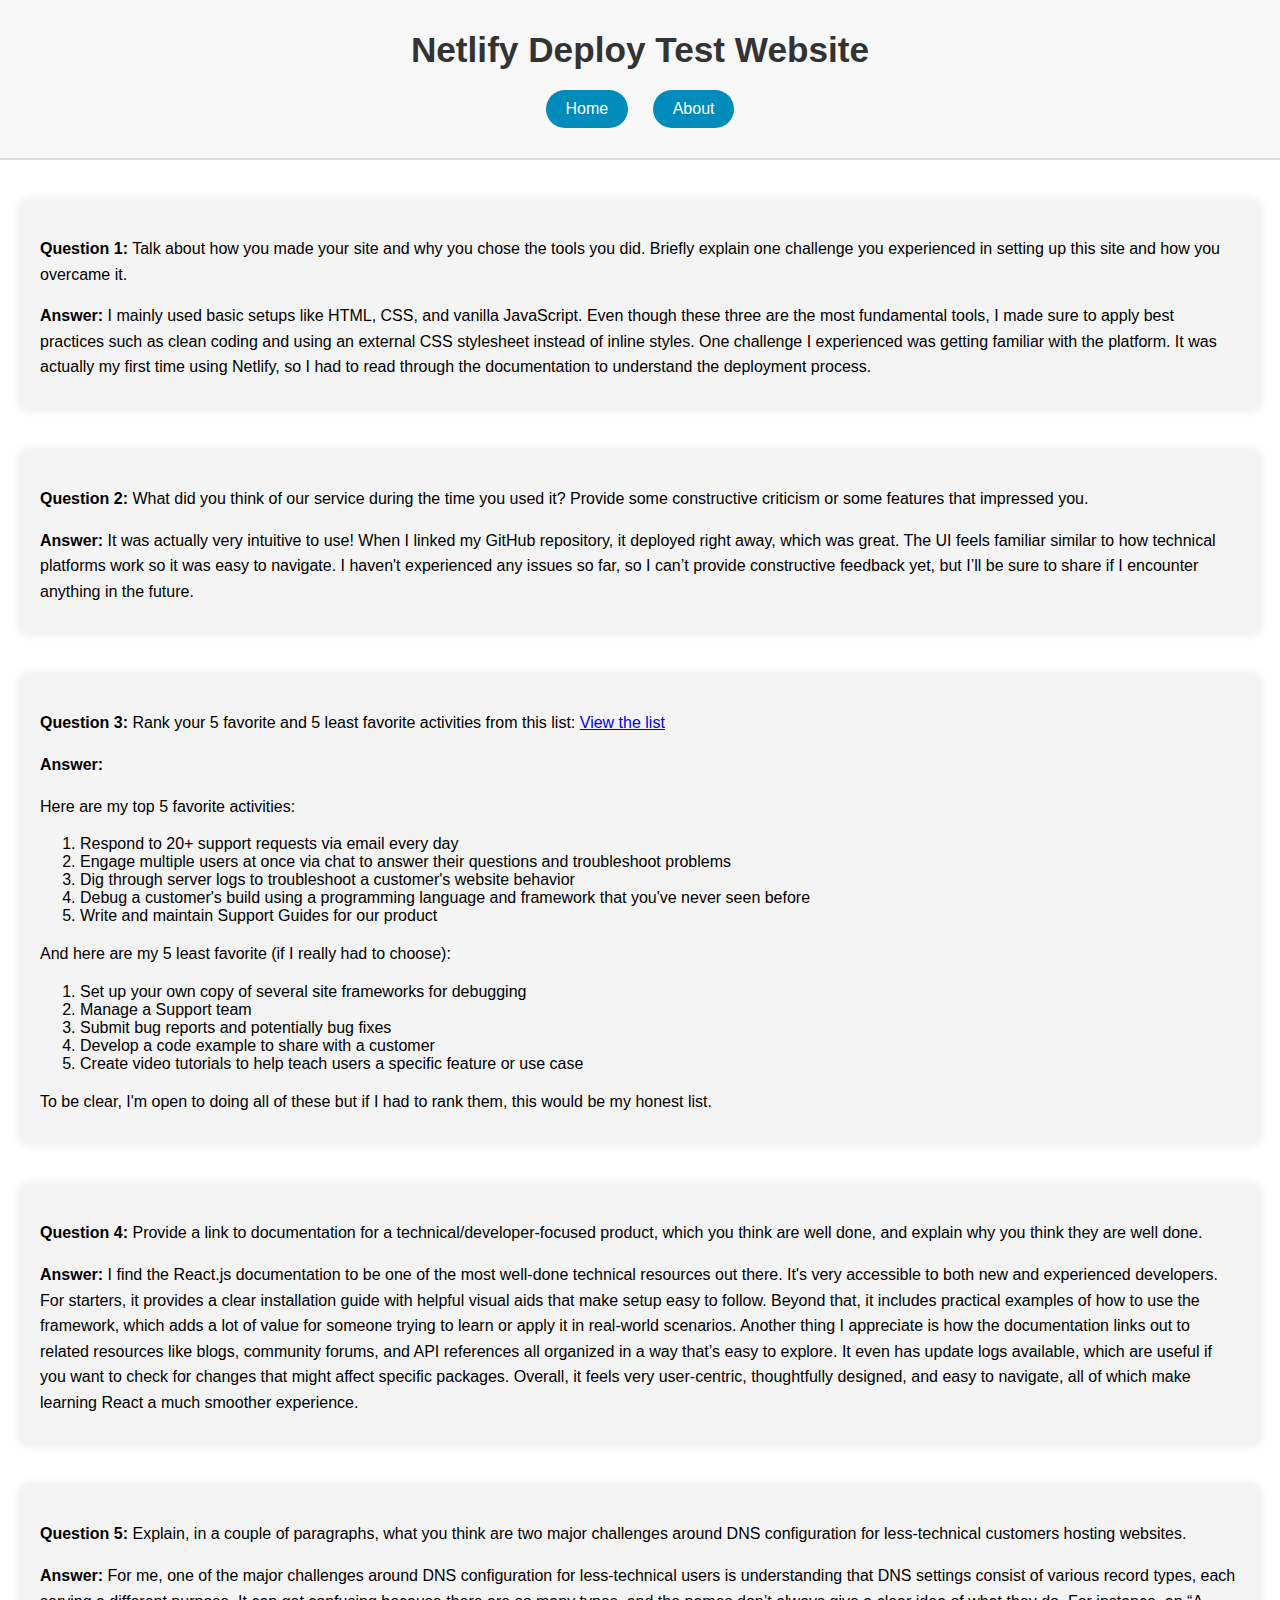
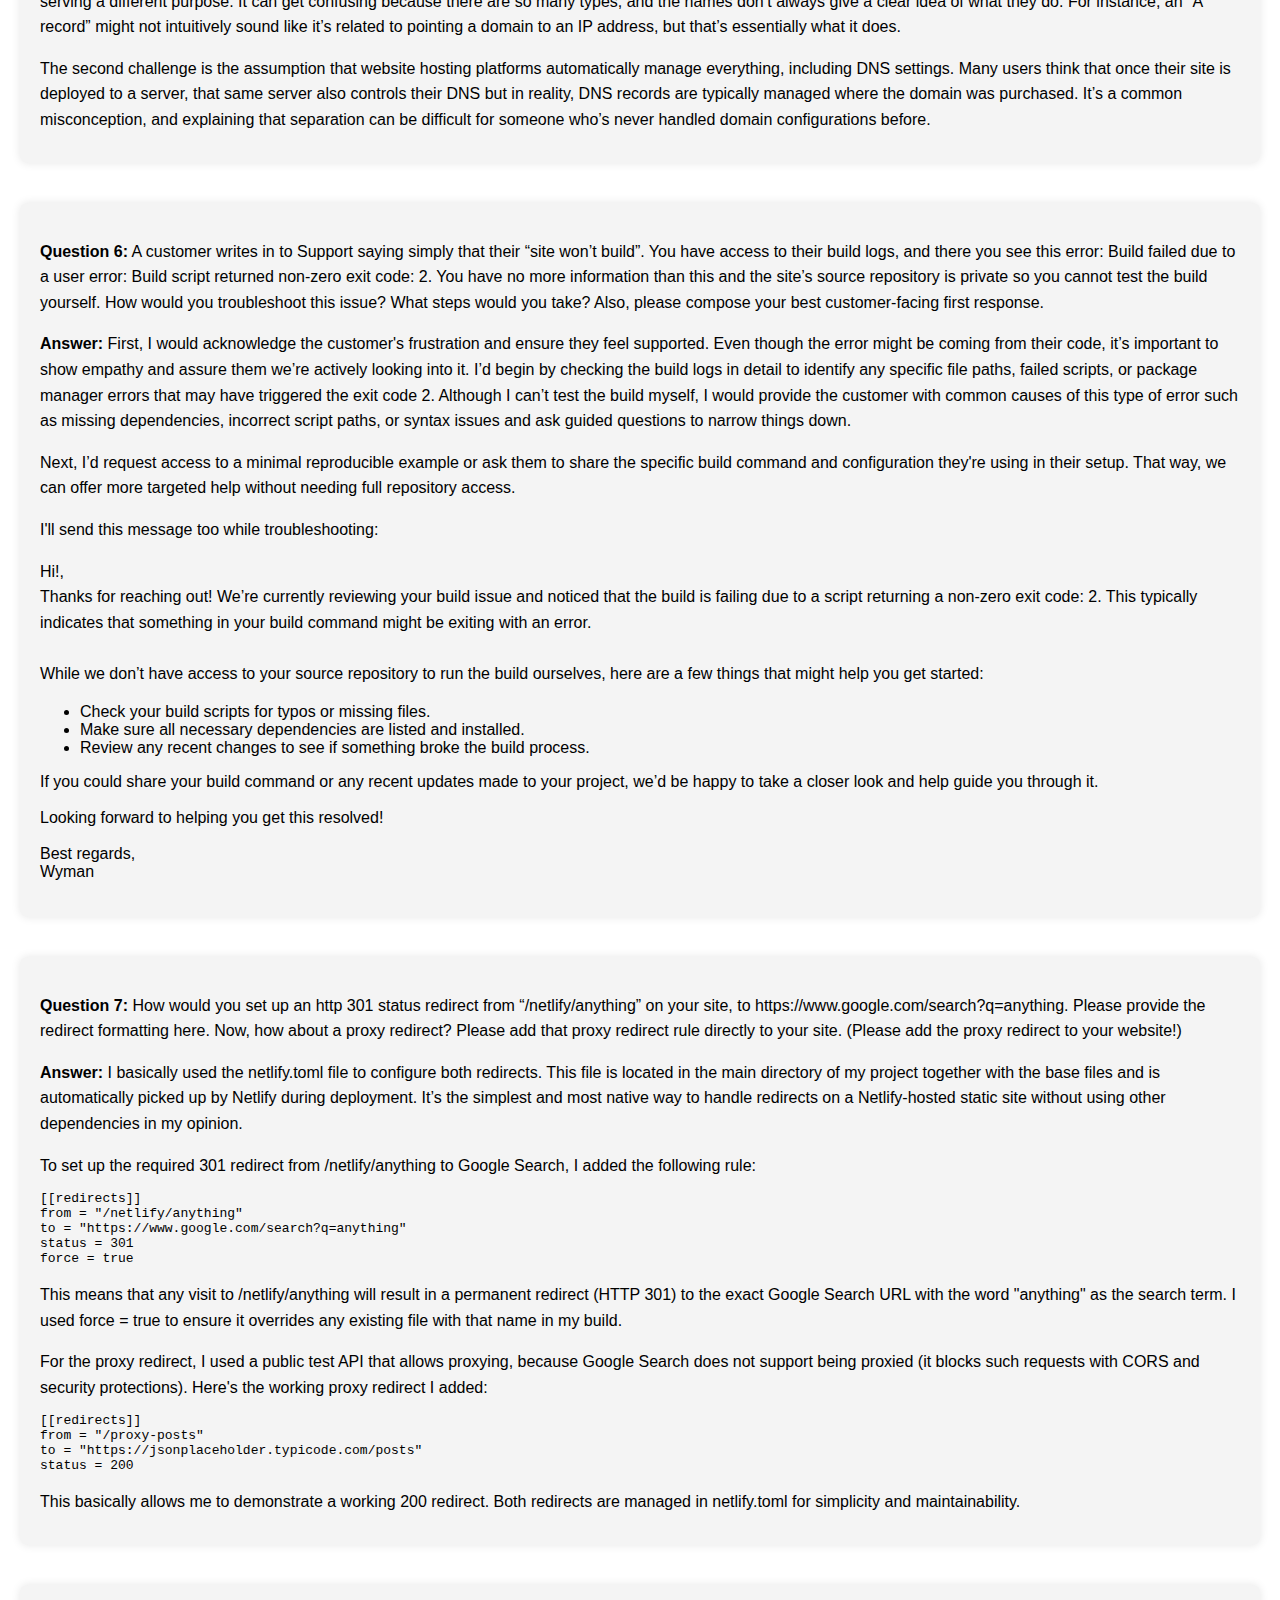
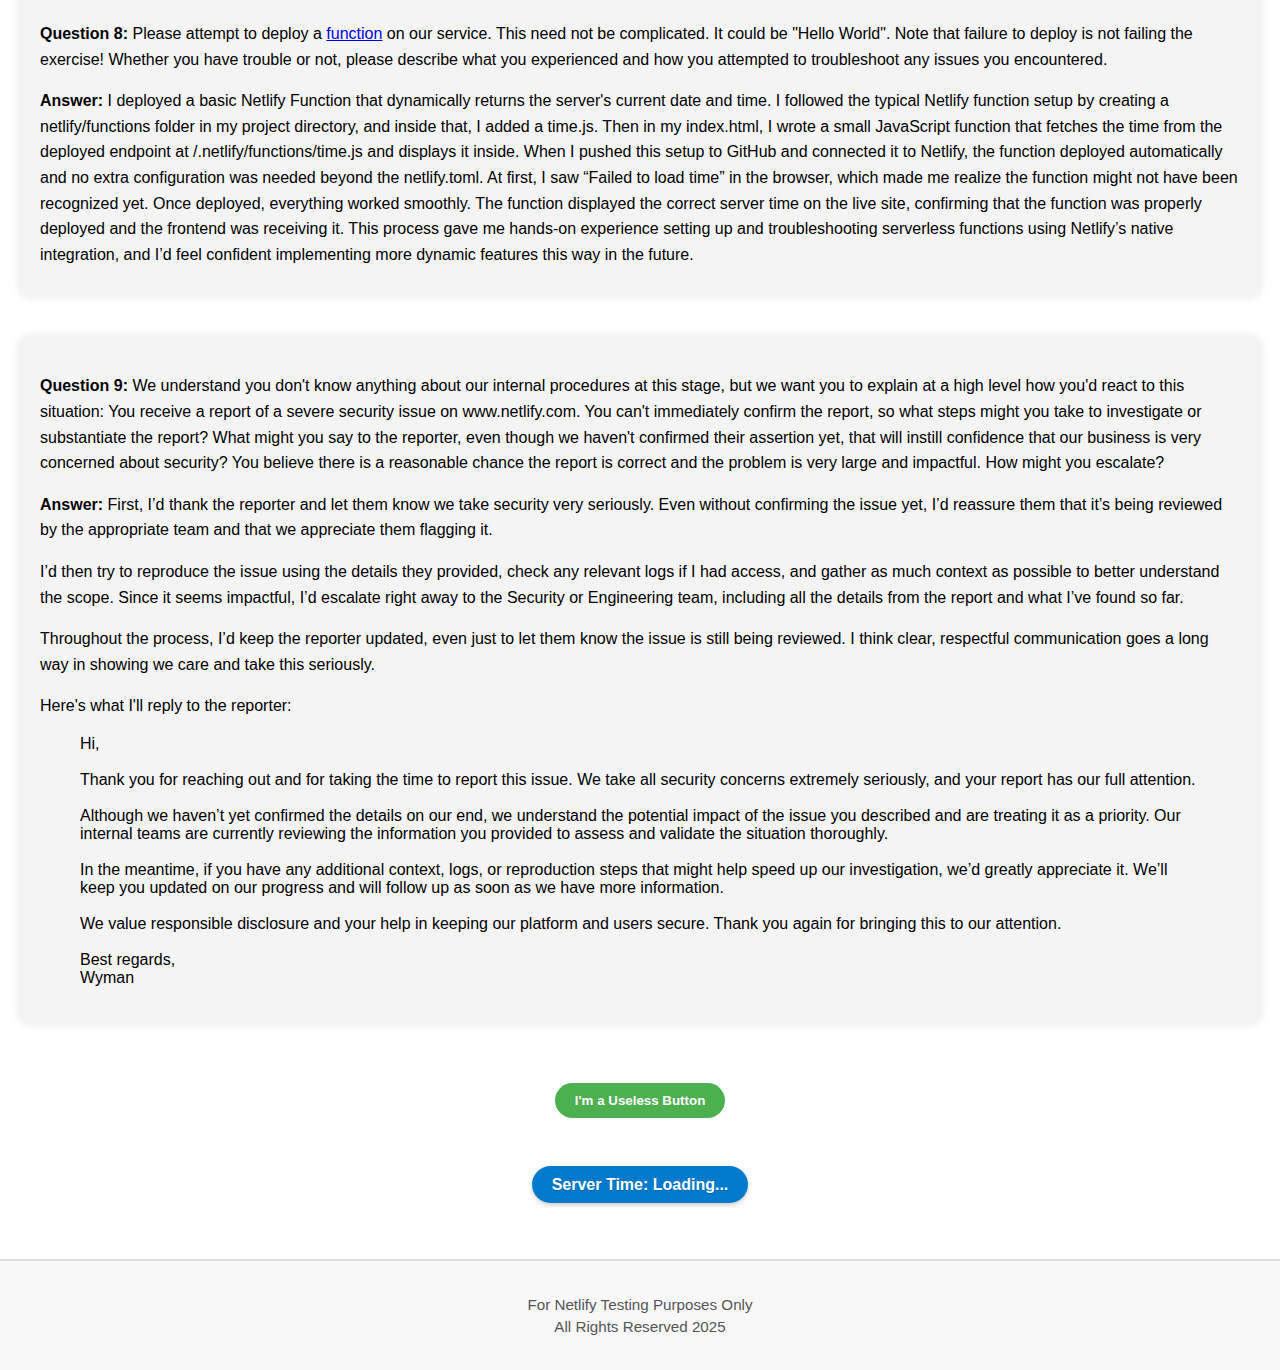
<file: index.html>
<!DOCTYPE html>
<html lang="en">
<head>
  <meta charset="UTF-8" />
  <meta name="viewport" content="width=device-width, initial-scale=1.0"/>
  <title>Home</title>
  <link rel="stylesheet" href="style.css" />
  <script src="script.js" defer></script>
</head>
<body>
  <header class="site-header">
    <h1>Netlify Deploy Test Website</h1>
    <nav class="site-nav">
      <a href="index.html">Home</a>
      <a href="about.html">About</a>
    </nav>
  </header>
<div class="responsive-wrapper">
<section class="assessment-section">
    <p><strong>Question 1:</strong> Talk about how you made your site and why you chose the tools you did. Briefly explain one challenge you experienced in setting up this site and how you overcame it.</p>
    <p><strong>Answer:</strong> I mainly used basic setups like HTML, CSS, and vanilla JavaScript. Even though these three are the most fundamental tools, I made sure to apply best practices such as clean coding and using an external CSS stylesheet instead of inline styles. One challenge I experienced was getting familiar with the platform. It was actually my first time using Netlify, so I had to read through the documentation to understand the deployment process.</p>
</section>
<section class="assessment-section">
    <p><strong>Question 2:</strong> What did you think of our service during the time you used it? Provide some constructive criticism or some features that impressed you.</p>
    <p><strong>Answer:</strong> It was actually very intuitive to use! When I linked my GitHub repository, it deployed right away, which was great. The UI feels familiar similar to how technical platforms work so it was easy to navigate. I haven't experienced any issues so far, so I can’t provide constructive feedback yet, but I’ll be sure to share if I encounter anything in the future.</p>
</section>
<section class="assessment-section">
  <p><strong>Question 3:</strong> Rank your 5 favorite and 5 least favorite activities from this list: 
    <a href="https://gist.github.com/laurajodz/592402a6336410377dee1a744af846ab" target="_blank">View the list</a>
  </p>
  <p><strong>Answer:</strong></p>
  <p>Here are my top 5 favorite activities:</p>
  <ol>
    <li>Respond to 20+ support requests via email every day</li>
    <li>Engage multiple users at once via chat to answer their questions and troubleshoot problems</li>
    <li>Dig through server logs to troubleshoot a customer's website behavior</li>
    <li>Debug a customer's build using a programming language and framework that you've never seen before</li>
    <li>Write and maintain Support Guides for our product</li>
  </ol>

  <p>And here are my 5 least favorite (if I really had to choose):</p>
  <ol>
    <li>Set up your own copy of several site frameworks for debugging</li>
    <li>Manage a Support team</li>
    <li>Submit bug reports and potentially bug fixes</li>
    <li>Develop a code example to share with a customer</li>
    <li>Create video tutorials to help teach users a specific feature or use case</li>
  </ol>

  <p>To be clear, I'm open to doing all of these but if I had to rank them, this would be my honest list.</p>
</section>
<section class="assessment-section">
    <p><strong>Question 4:</strong> Provide a link to documentation for a technical/developer-focused product, which you think are well done, and explain why you think they are well done.</p>
    <p><strong>Answer:</strong> I find the React.js documentation to be one of the most well-done technical resources out there. It's very accessible to both new and experienced developers. For starters, it provides a clear installation guide with helpful visual aids that make setup easy to follow. Beyond that, it includes practical examples of how to use the framework, which adds a lot of value for someone trying to learn or apply it in real-world scenarios. Another thing I appreciate is how the documentation links out to related resources like blogs, community forums, and API references all organized in a way that’s easy to explore. It even has update logs available, which are useful if you want to check for changes that might affect specific packages. Overall, it feels very user-centric, thoughtfully designed, and easy to navigate, all of which make learning React a much smoother experience.</p>
</section>
<section class="assessment-section">
  <p><strong>Question 5:</strong> Explain, in a couple of paragraphs, what you think are two major challenges around DNS configuration for less-technical customers hosting websites.</p>
  <p><strong>Answer:</strong> For me, one of the major challenges around DNS configuration for less-technical users is understanding that DNS settings consist of various record types, each serving a different purpose. It can get confusing because there are so many types, and the names don’t always give a clear idea of what they do. For instance, an “A record” might not intuitively sound like it’s related to pointing a domain to an IP address, but that’s essentially what it does.</p>
  <p>The second challenge is the assumption that website hosting platforms automatically manage everything, including DNS settings. Many users think that once their site is deployed to a server, that same server also controls their DNS but in reality, DNS records are typically managed where the domain was purchased. It’s a common misconception, and explaining that separation can be difficult for someone who’s never handled domain configurations before.</p>
</section>
<section class="assessment-section">
  <p><strong>Question 6:</strong> A customer writes in to Support saying simply that their “site won’t build”. You have access to their build logs, and there you see this error: Build failed due to a user error: Build script returned non-zero exit code: 2. You have no more information than this and the site’s source repository is private so you cannot test the build yourself. How would you troubleshoot this issue? What steps would you take? Also, please compose your best customer-facing first response.</p>
  
  <p><strong>Answer:</strong> First, I would acknowledge the customer's frustration and ensure they feel supported. Even though the error might be coming from their code, it’s important to show empathy and assure them we’re actively looking into it. I’d begin by checking the build logs in detail to identify any specific file paths, failed scripts, or package manager errors that may have triggered the exit code 2. Although I can’t test the build myself, I would provide the customer with common causes of this type of error such as missing dependencies, incorrect script paths, or syntax issues and ask guided questions to narrow things down.</p>
  
  <p>Next, I’d request access to a minimal reproducible example or ask them to share the specific build command and configuration they're using in their setup. That way, we can offer more targeted help without needing full repository access.</p>
  
  <p>I'll send this message too while troubleshooting:</p>
  
  <p>
    Hi!,<br>
    Thanks for reaching out! We’re currently reviewing your build issue and noticed that the build is failing due to a script returning a non-zero exit code: 2. This typically indicates that something in your build command might be exiting with an error.<br><br>
    While we don’t have access to your source repository to run the build ourselves, here are a few things that might help you get started:
    <ul>
      <li>Check your build scripts for typos or missing files.</li>
      <li>Make sure all necessary dependencies are listed and installed.</li>
      <li>Review any recent changes to see if something broke the build process.</li>
    </ul>
    If you could share your build command or any recent updates made to your project, we’d be happy to take a closer look and help guide you through it.<br><br>
    Looking forward to helping you get this resolved!<br><br>
    Best regards,<br>
    Wyman
  </p>
</section>
<section class="assessment-section">
  <p><strong>Question 7:</strong> How would you set up an http 301 status redirect from “/netlify/anything” on your site, to https://www.google.com/search?q=anything. Please provide the redirect formatting here. Now, how about a proxy redirect? Please add that proxy redirect rule directly to your site. (Please add the proxy redirect to your website!)</p>

  <p><strong>Answer:</strong> I basically used the netlify.toml file to configure both redirects. This file is located in the main directory of my project together with the base files and is automatically picked up by Netlify during deployment. It’s the simplest and most native way to handle redirects on a Netlify-hosted static site without using other dependencies in my opinion.</p>

  <p>To set up the required 301 redirect from /netlify/anything to Google Search, I added the following rule:</p>

  <pre><code>[[redirects]]
from = "/netlify/anything"
to = "https://www.google.com/search?q=anything"
status = 301
force = true
</code></pre>

  <p>This means that any visit to /netlify/anything will result in a permanent redirect (HTTP 301) to the exact Google Search URL with the word "anything" as the search term. I used force = true to ensure it overrides any existing file with that name in my build.</p>

  <p>For the proxy redirect, I used a public test API that allows proxying, because Google Search does not support being proxied (it blocks such requests with CORS and security protections). Here's the working proxy redirect I added:</p>

<pre><code>[[redirects]]
from = "/proxy-posts"
to = "https://jsonplaceholder.typicode.com/posts"
status = 200
</code></pre>

  <p>This basically allows me to demonstrate a working 200 redirect. Both redirects are managed in netlify.toml for simplicity and maintainability.</p>
</section>
<section class="assessment-section">
    <p><strong>Question 8:</strong> Please attempt to deploy a <a href="https://docs.netlify.com/functions/get-started/?fn-language=ts">function</a> on our service. This need not be complicated. It could be "Hello World". Note that failure to deploy is not failing the exercise! Whether you have trouble or not, please describe what you experienced and how you attempted to troubleshoot any issues you encountered.</p>
    <p><strong>Answer:</strong> I deployed a basic Netlify Function that dynamically returns the server's current date and time. I followed the typical Netlify function setup by creating a netlify/functions folder in my project directory, and inside that, I added a time.js. Then in my index.html, I wrote a small JavaScript function that fetches the time from the deployed endpoint at /.netlify/functions/time.js and displays it inside. When I pushed this setup to GitHub and connected it to Netlify, the function deployed automatically and no extra configuration was needed beyond the netlify.toml. At first, I saw “Failed to load time” in the browser, which made me realize the function might not have been recognized yet. Once deployed, everything worked smoothly. The function displayed the correct server time on the live site, confirming that the function was properly deployed and the frontend was receiving it. This process gave me hands-on experience setting up and troubleshooting serverless functions using Netlify’s native integration, and I’d feel confident implementing more dynamic features this way in the future.</p>
</section>
<section class="assessment-section">
  <p><strong>Question 9:</strong> We understand you don't know anything about our internal procedures at this stage, but we want you to explain at a high level how you'd react to this situation: You receive a report of a severe security issue on www.netlify.com. You can't immediately confirm the report, so what steps might you take to investigate or substantiate the report? What might you say to the reporter, even though we haven't confirmed their assertion yet, that will instill confidence that our business is very concerned about security? You believe there is a reasonable chance the report is correct and the problem is very large and impactful. How might you escalate?</p>

  <p><strong>Answer:</strong> First, I’d thank the reporter and let them know we take security very seriously. Even without confirming the issue yet, I’d reassure them that it’s being reviewed by the appropriate team and that we appreciate them flagging it.</p>

  <p>I’d then try to reproduce the issue using the details they provided, check any relevant logs if I had access, and gather as much context as possible to better understand the scope. Since it seems impactful, I’d escalate right away to the Security or Engineering team, including all the details from the report and what I’ve found so far.</p>

  <p>Throughout the process, I’d keep the reporter updated, even just to let them know the issue is still being reviewed. I think clear, respectful communication goes a long way in showing we care and take this seriously.</p>

  <p>Here's what I'll reply to the reporter:</p>

  <blockquote>
    Hi,<br><br>
    Thank you for reaching out and for taking the time to report this issue. We take all security concerns extremely seriously, and your report has our full attention.<br><br>
    Although we haven’t yet confirmed the details on our end, we understand the potential impact of the issue you described and are treating it as a priority. Our internal teams are currently reviewing the information you provided to assess and validate the situation thoroughly.<br><br>
    In the meantime, if you have any additional context, logs, or reproduction steps that might help speed up our investigation, we’d greatly appreciate it. We’ll keep you updated on our progress and will follow up as soon as we have more information.<br><br>
    We value responsible disclosure and your help in keeping our platform and users secure. Thank you again for bringing this to our attention.<br><br>
    Best regards,<br>
    Wyman
  </blockquote>
</section>
</div>

 <div class="centered-content">
  <button class="toggle-button">I'm a Useless Button</button>
  <p id="toggle-text" class="toggle-text">I wanted to add this button just to showcase basic event listeners for Javascript. Don't mind me</p>
</div>

<div id="server-time">
  <p class="time-button">Server Time: <span id="time-display">Loading...</span></p>
</div>

  <footer class="site-footer">
    <p>For Netlify Testing Purposes Only</p>
    <p>All Rights Reserved 2025</p>
  </footer>
</body>
</html>
</file>
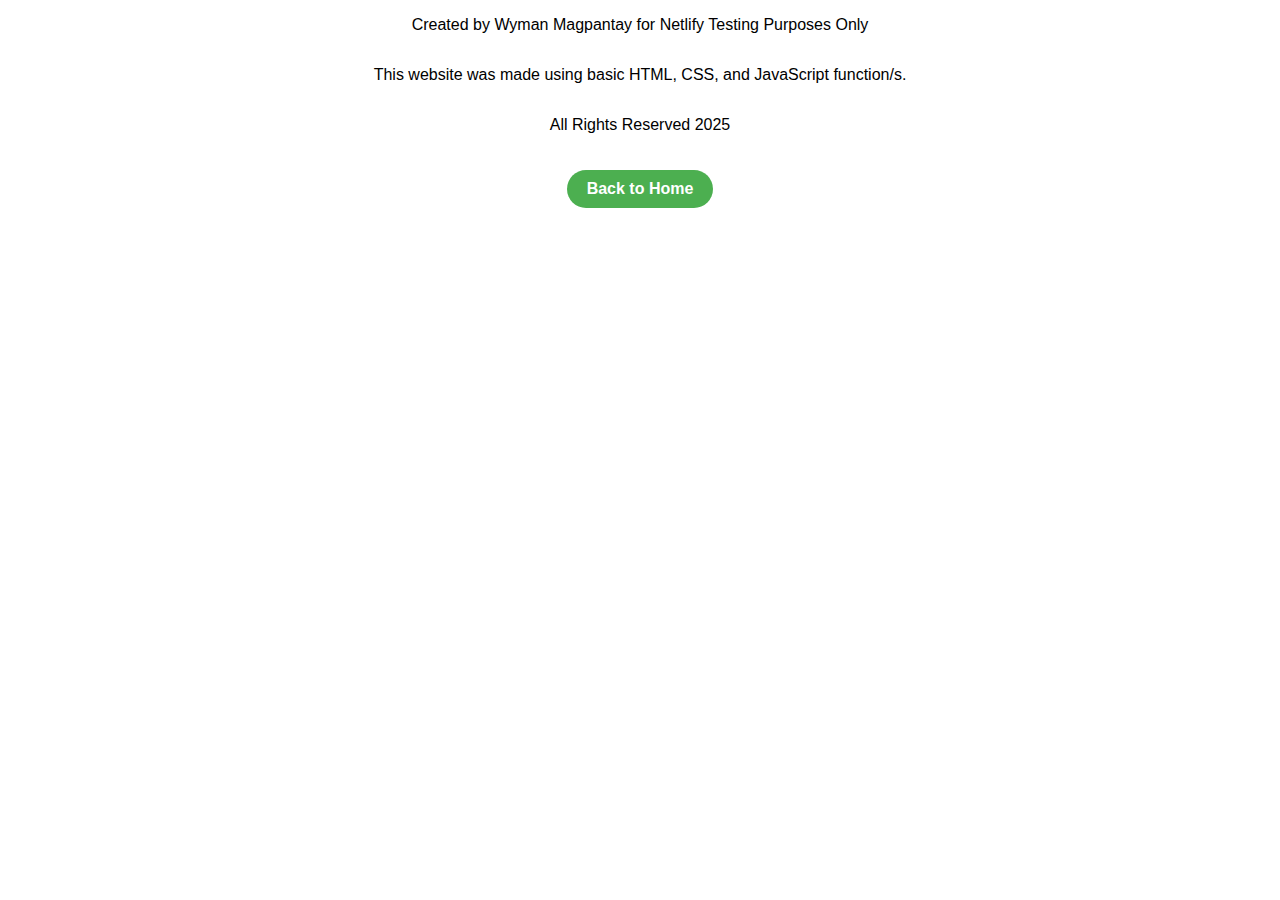
<file: about.html>
<!DOCTYPE html>
<html lang="en">
<head>
  <meta charset="UTF-8" />
  <meta name="viewport" content="width=device-width, initial-scale=1.0"/>
  <title>About</title>
  <link rel="stylesheet" href="style.css" />
</head>
<body>
  <div class="centered-content">
    <p>Created by Wyman Magpantay for Netlify Testing Purposes Only</p>
    <p>This website was made using basic HTML, CSS, and JavaScript function/s.</p>
    <p>All Rights Reserved 2025</p>
    <a href="index.html" class="toggle-button">Back to Home</a>
  </div>
</body>
</html>
</file>
<file: style.css>
body {
  font-family: sans-serif;
  margin: 0;
  padding: 0;
  box-sizing: border-box;
}

*, *::before, *::after {
  box-sizing: inherit;
}

.responsive-wrapper {
  display: flex;
  flex-direction: column;
  align-items: center;
  padding: 20px;
}

.site-header {
  background-color: #f8f8f8;
  padding: 30px 20px;
  text-align: center;
  border-bottom: 2px solid #ddd;
}

.site-header h1 {
  margin: 0;
  font-size: 2.2rem;
  color: #333;
}

.site-nav {
  margin-top: 20px;
}

.site-nav a {
  display: inline-block;
  margin: 0 10px;
  padding: 10px 20px;
  background-color: #008cba;
  color: white;
  text-decoration: none;
  border-radius: 25px;
  transition: background-color 0.3s ease, transform 0.2s ease;
}

.site-nav a:hover {
  background-color: #006f98;
  transform: scale(1.05);
}

.assessment-section {
  max-width: 1500px;
  width: 100%;
  margin: 20px auto;
  padding: 20px;
  background-color: #f4f4f4;
  border-radius: 8px;
  box-shadow: 0 0 10px rgba(0, 0, 0, 0.1);
}

.assessment-section ol {
  padding-left: 40px;
  max-width: 100%;
  box-sizing: border-box;
  word-wrap: break-word;
}

.assessment-section h2 {
  font-size: 1.5rem;
  margin-bottom: 15px;
}

.assessment-section p {
  margin-bottom: 10px;
  line-height: 1.6;
}

.site-footer {
  background-color: #f8f8f8;
  padding: 30px 20px;
  text-align: center;
  border-top: 2px solid #ddd;
  margin-top: 40px;
  color: #444;
}

.site-footer h1 {
  margin: 0;
  font-size: 1.5rem;
  color: #222;
}

.site-footer p {
  margin: 5px 0;
  font-size: 0.95rem;
  color: #555;
}

.centered-content {
  display: flex;
  flex-direction: column;
  justify-content: center;
  align-items: center;
  text-align: center;
  padding: 0 20px;
}

.toggle-text {
  display: none;
  margin-top: 15px;
  color: #333;
  transition: all 0.3s ease;
}

.toggle-button {
  margin-top: 20px;
  padding: 10px 20px;
  background-color: #4CAF50;
  color: white;
  border: none;
  border-radius: 25px;
  font-weight: bold;
  cursor: pointer;
  text-decoration: none;
  transition: background-color 0.3s ease, transform 0.2s ease;
}

.toggle-button:hover {
  background-color: #3e8e41;
  transform: scale(1.05);
}

#server-time {
  text-align: center;
  margin-top: 2rem;
}

.time-button {
  display: inline-block;
  background-color: #007acc; 
  color: white;
  padding: 0.6rem 1.2rem;
  border-radius: 20px;
  font-weight: bold;
  font-size: 1rem;
  text-shadow: 0 1px 1px rgba(0, 0, 0, 0.2);
  box-shadow: 0 2px 4px rgba(0, 0, 0, 0.2);
}
</file>
